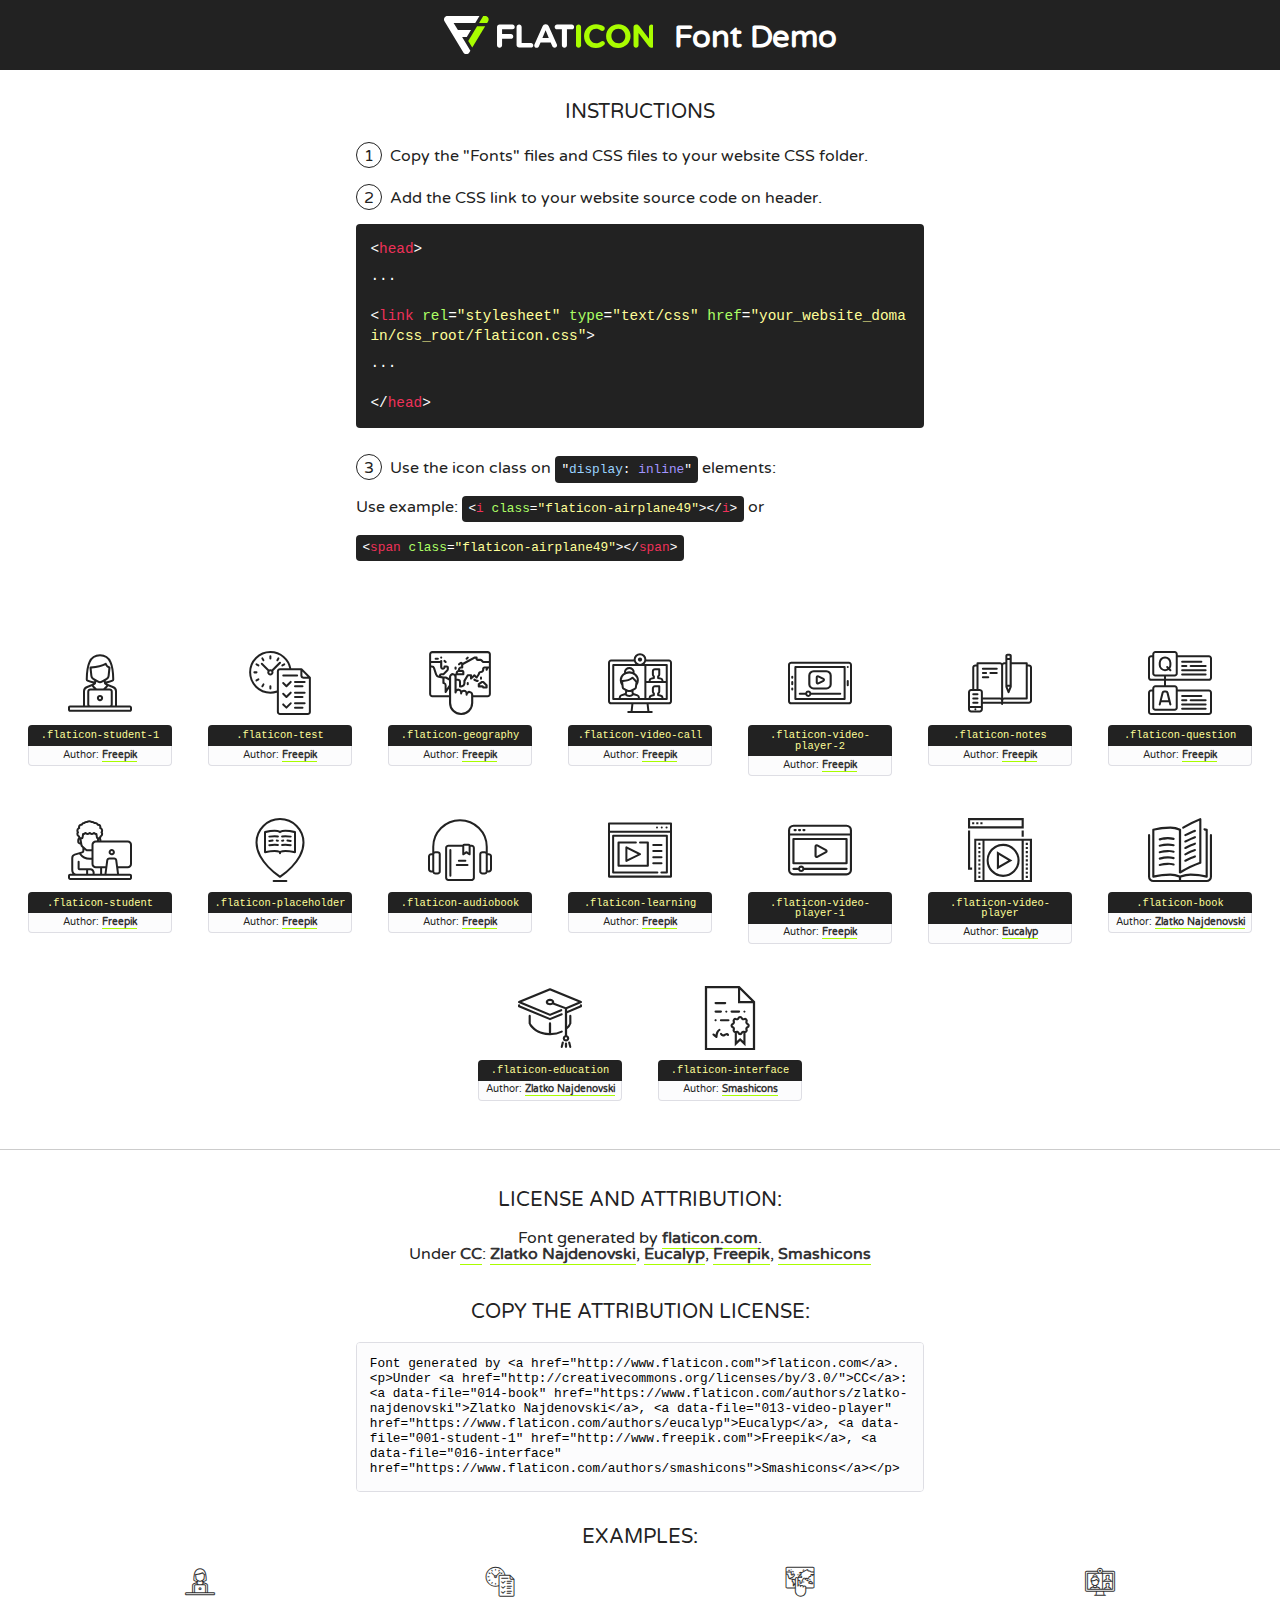
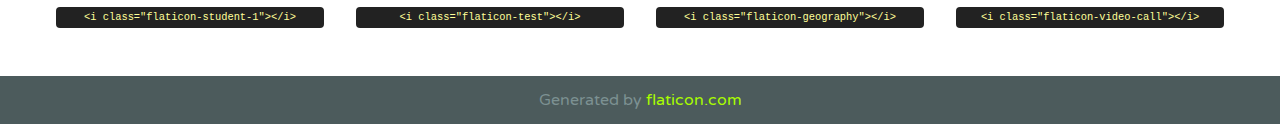
<file: fonts/flaticon/font/flaticon.html>
<!DOCTYPE html>
<!--
  Flaticon icon font: Flaticon
  Creation date: 05/04/2018 23:22
-->
<html>
<!DOCTYPE html>
<html>

<head>
    <title>Flaticon WebFont</title>
    <link href="http://fonts.googleapis.com/css?family=Varela+Round" rel="stylesheet" type="text/css" />
    <link rel="stylesheet" type="text/css" href="flaticon.css">
    <meta charset="UTF-8">
    <style>
    html, body, div, span, applet, object, iframe,
    h1, h2, h3, h4, h5, h6, p, blockquote, pre,
    a, abbr, acronym, address, big, cite, code,
    del, dfn, em, img, ins, kbd, q, s, samp,
    small, strike, strong, sub, sup, tt, var,
    b, u, i, center,
    dl, dt, dd, ol, ul, li,
    fieldset, form, label, legend,
    table, caption, tbody, tfoot, thead, tr, th, td,
    article, aside, canvas, details, embed, 
    figure, figcaption, footer, header, hgroup, 
    menu, nav, output, ruby, section, summary,
    time, mark, audio, video {
        margin: 0;
        padding: 0;
        border: 0;
        font-size: 100%;
        font: inherit;
        vertical-align: baseline;
    }
    /* HTML5 display-role reset for older browsers */
    article, aside, details, figcaption, figure, 
    footer, header, hgroup, menu, nav, section {
        display: block;
    }
    body {
        line-height: 1;
    }
    ol, ul {
        list-style: none;
    }
    blockquote, q {
        quotes: none;
    }
    blockquote:before, blockquote:after,
    q:before, q:after {
        content: '';
        content: none;
    }
    table {
        border-collapse: collapse;
        border-spacing: 0;
    }
    body {
        font-family: 'Varela Round', Helvetica, Arial, sans-serif;
        font-size: 16px;
        color: #222;
    }
    a {
        color: #333;
        border-bottom: 1px solid #a9fd00;
        font-weight: bold;
        text-decoration: none;
    }
    * {
        -moz-box-sizing: border-box;
        -webkit-box-sizing: border-box;
        box-sizing: border-box;
        margin: 0;
        padding: 0;
    }
    [class^="flaticon-"]:before, [class*=" flaticon-"]:before, [class^="flaticon-"]:after, [class*=" flaticon-"]:after {
        font-family: Flaticon;
        font-size: 30px;
        font-style: normal;
        margin-left: 20px;
        color: #333;
    }
    .wrapper {
        max-width: 600px;
        margin: auto;
        padding: 0 1em;
    }
    .title {
        font-size: 1.25em;
        text-align: center;
        margin-bottom: 1em;
        text-transform: uppercase;
    }
    header {
        text-align: center;
        background-color: #222;
        color: #fff;
        padding: 1em;
    }
    header .logo {
        width: 210px;
        height: 38px;
        display: inline-block;
        vertical-align: middle;
        margin-right: 1em;
        border: none;
    }
    header strong {
        font-size: 1.95em;
        font-weight: bold;
        vertical-align: middle;
        margin-top: 5px;
        display: inline-block;
    }
    .demo {
        margin: 2em auto;
        line-height: 1.25em;
    }
    .demo ul li {
        margin-bottom: 1em;
    }
    .demo ul li .num {
        color: #222;
        border-radius: 20px;
        display: inline-block;
        width: 26px;
        padding: 3px;
        height: 26px;
        text-align: center;
        margin-right: 0.5em;
        border: 1px solid #222;
    }
    .demo ul li code {
        background-color: #222;
        border-radius: 4px;
        padding: 0.25em 0.5em;
        display: inline-block;
        color: #fff;
        font-family: Consolas,Monaco,Lucida Console,Liberation Mono,DejaVu Sans Mono,Bitstream Vera Sans Mono,Courier New, monospace;
        font-weight: lighter;
        margin-top: 1em;
        font-size: 0.8em;
        word-break: break-all;
    }
    .demo ul li code.big {
        padding: 1em;
        font-size: 0.9em;
    }
    .demo ul li code .red {
        color: #EF3159;
    }
    .demo ul li code .green {
        color: #ACFF65;
    }
    .demo ul li code .yellow {
        color: #FFFF99;
    }
    .demo ul li code .blue {
        color: #99D3FF;
    }
    .demo ul li code .purple {
        color: #A295FF;
    }
    .demo ul li code .dots {
        margin-top: 0.5em;
        display: block;
    }
    #glyphs {
        border-bottom: 1px solid #ccc;
        padding: 2em 0;
        text-align: center;
    }
    .glyph {
        display: inline-block;
        width: 9em;
        margin: 1em;
        text-align: center;
        vertical-align: top;
        background: #FFF;
    }
    .glyph .glyph-icon {
        padding: 10px;
        display: block;
        font-family:"Flaticon";
        font-size: 64px;
        line-height: 1;
    }
    .glyph .glyph-icon:before {
        font-size: 64px;
        color: #222;
        margin-left: 0;
    }
    .class-name {
        font-size: 0.65em;
        background-color: #222;
        color: #fff;
        border-radius: 4px 4px 0 0;
        padding: 0.5em;
        color: #FFFF99;
        font-family: Consolas,Monaco,Lucida Console,Liberation Mono,DejaVu Sans Mono,Bitstream Vera Sans Mono,Courier New, monospace;
    }
    .author-name {
        font-size: 0.6em;
        background-color: #fcfcfd;
        border: 1px solid #DEDEE4;
        border-top: 0;
        border-radius: 0 0 4px 4px;
        padding: 0.5em;
    }
    .class-name:last-child {
        font-size: 10px;
        color:#888;
    }
    .class-name:last-child a {
        font-size: 10px;
        color:#555;
    }
    .class-name:last-child a:hover {
        color:#a9fd00;
    }
    .glyph > input {
        display: block;
        width: 100px;
        margin: 5px auto;
        text-align: center;
        font-size: 12px;
        cursor: text;
    }
    .glyph > input.icon-input {
        font-family:"Flaticon";
        font-size: 16px;
        margin-bottom: 10px;
    }
    .attribution .title {
        margin-top: 2em;
    }
    .attribution textarea {
        background-color: #fcfcfd;
        padding: 1em;
        border: none;
        box-shadow: none;
        border: 1px solid #DEDEE4;
        border-radius: 4px;
        resize: none;
        width: 100%;
        height: 150px;
        font-size: 0.8em;
        font-family: Consolas,Monaco,Lucida Console,Liberation Mono,DejaVu Sans Mono,Bitstream Vera Sans Mono,Courier New, monospace;
        -webkit-appearance: none;
    }
    .iconsuse {
        margin: 2em auto;
        text-align: center;
        max-width: 1200px;
    }
    .iconsuse:after {
        content: '';
        display: table;
        clear: both;
    }
    .iconsuse .image {
        float: left;
        width: 25%;
        padding: 0 1em;
    }
    .iconsuse .image p {
        margin-bottom: 1em;
    }
    .iconsuse .image span {
        display: block;
        font-size: 0.65em;
        background-color: #222;
        color: #fff;
        border-radius: 4px;
        padding: 0.5em;
        color: #FFFF99;
        margin-top: 1em;
        font-family: Consolas,Monaco,Lucida Console,Liberation Mono,DejaVu Sans Mono,Bitstream Vera Sans Mono,Courier New, monospace;
    }
    #footer {
        text-align: center;
        background-color: #4C5B5C;
        color: #7c9192;
        padding: 1em;
    }
    #footer a {
        border: none;
        color: #a9fd00;
        font-weight: normal;
    }
    @media (max-width: 960px) {
        .iconsuse .image {
            width: 50%;
        }
    }
    @media (max-width: 560px) {
        .iconsuse .image {
            width: 100%;
        }
    }
    </style>
</head>

<body class="characters-off">

    <header>
        <a href="http://www.flaticon.com" target="_blank" class="logo">
            <svg version="1.1" xmlns="http://www.w3.org/2000/svg" xmlns:xlink="http://www.w3.org/1999/xlink" xmlns:a="http://ns.adobe.com/AdobeSVGViewerExtensions/3.0/" viewBox="0 0 560.875 102.036" enable-background="new 0 0 560.875 102.036" xml:space="preserve">
                <defs>
                </defs>
                <g>
                    <g class="letters">
                        <path fill="#ffffff" d="M141.596,29.675c0-3.777,2.985-6.767,6.764-6.767h34.438c3.426,0,6.15,2.728,6.15,6.15
                        c0,3.43-2.724,6.149-6.15,6.149h-27.674v13.091h23.719c3.429,0,6.151,2.724,6.151,6.15c0,3.43-2.723,6.149-6.151,6.149h-23.719
                        v17.574c0,3.773-2.986,6.761-6.764,6.761c-3.779,0-6.764-2.989-6.764-6.761V29.675z"></path>
                        <path fill="#ffffff" d="M193.844,29.149c0-3.781,2.985-6.767,6.764-6.767c3.776,0,6.763,2.985,6.763,6.767v42.957h25.039
                        c3.426,0,6.149,2.726,6.149,6.153c0,3.425-2.723,6.15-6.149,6.15h-31.802c-3.779,0-6.764-2.986-6.764-6.768V29.149z"></path>
                        <path fill="#ffffff" d="M241.891,75.71l21.438-48.407c1.492-3.341,4.215-5.357,7.906-5.357h0.792
                        c3.686,0,6.323,2.017,7.815,5.357l21.439,48.407c0.436,0.967,0.701,1.845,0.701,2.723c0,3.602-2.809,6.501-6.414,6.501
                        c-3.161,0-5.269-1.845-6.499-4.655l-4.132-9.661h-27.059l-4.301,10.102c-1.144,2.631-3.426,4.214-6.237,4.214
                        c-3.517,0-6.24-2.81-6.24-6.325C241.1,77.64,241.451,76.677,241.891,75.71z M279.932,58.666l-8.521-20.297l-8.526,20.297H279.932
                        z"></path>
                        <path fill="#ffffff" d="M314.864,35.387H301.86c-3.429,0-6.239-2.813-6.239-6.238c0-3.429,2.811-6.24,6.239-6.24h39.533
                        c3.426,0,6.237,2.811,6.237,6.24c0,3.425-2.811,6.238-6.237,6.238h-13.001v42.785c0,3.773-2.99,6.761-6.764,6.761
                        c-3.779,0-6.764-2.989-6.764-6.761V35.387z"></path>
                        <path fill="#A9FD00" d="M352.615,29.149c0-3.781,2.985-6.767,6.767-6.767c3.774,0,6.761,2.985,6.761,6.767v49.024
                        c0,3.773-2.987,6.761-6.761,6.761c-3.781,0-6.767-2.989-6.767-6.761V29.149z"></path>
                        <path fill="#A9FD00" d="M374.132,53.836v-0.179c0-17.481,13.178-31.801,32.065-31.801c9.22,0,15.459,2.458,20.557,6.238
                        c1.402,1.054,2.637,2.985,2.637,5.357c0,3.692-2.985,6.59-6.681,6.59c-1.845,0-3.071-0.702-4.044-1.319
                        c-3.776-2.813-7.729-4.393-12.562-4.393c-10.364,0-17.831,8.611-17.831,19.154v0.173c0,10.542,7.291,19.329,17.831,19.329
                        c5.715,0,9.492-1.756,13.359-4.834c1.049-0.874,2.458-1.491,4.039-1.491c3.429,0,6.325,2.813,6.325,6.236
                        c0,2.106-1.056,3.78-2.282,4.834c-5.539,4.834-12.036,7.733-21.878,7.733C387.572,85.464,374.132,71.493,374.132,53.836z"></path>
                        <path fill="#A9FD00" d="M433.009,53.836v-0.179c0-17.481,13.79-31.801,32.766-31.801c18.981,0,32.592,14.143,32.592,31.628v0.173
                        c0,17.483-13.785,31.807-32.769,31.807C446.625,85.464,433.009,71.32,433.009,53.836z M484.224,53.836v-0.179
                        c0-10.539-7.725-19.326-18.626-19.326c-10.893,0-18.449,8.611-18.449,19.154v0.173c0,10.542,7.73,19.329,18.626,19.329
                        C476.676,72.986,484.224,64.378,484.224,53.836z"></path>
                        <path fill="#A9FD00" d="M506.233,29.321c0-3.774,2.99-6.763,6.767-6.763h1.401c3.252,0,5.183,1.583,7.029,3.953l26.093,34.265
                        V29.059c0-3.692,2.99-6.677,6.681-6.677c3.683,0,6.671,2.985,6.671,6.677v48.934c0,3.78-2.987,6.765-6.764,6.765h-0.436
                        c-3.257,0-5.188-1.581-7.034-3.953l-27.056-35.492v32.944c0,3.687-2.985,6.676-6.678,6.676c-3.683,0-6.673-2.989-6.673-6.676
                        V29.321z"></path>
                    </g>
                    <g class="insignia">
                        <path fill="#ffffff" d="M48.372,56.137h12.517l11.156-18.537H37.186L25.688,18.539h57.825L94.668,0H9.271
                        C5.925,0,2.842,1.801,1.198,4.716c-1.644,2.907-1.593,6.482,0.134,9.343l50.38,83.501c1.678,2.781,4.689,4.476,7.938,4.476
                        c3.246,0,6.257-1.695,7.935-4.476l2.898-4.804L48.372,56.137z"></path>
                        <g class="i">
                            <path fill="#A9FD00" d="M93.575,18.539h0.031v0.004l21.652,0.004l2.705-4.488c1.727-2.861,1.778-6.436,0.133-9.343
                            C116.454,1.801,113.371,0,110.026,0h-5.294L93.575,18.539z"></path>
                            <polygon fill="#A9FD00" points="88.291,27.356 64.725,66.486 75.519,84.404 109.942,27.356"></polygon>
                        </g>
                    </g>
                </g>
            </svg>
        </a>
        <strong>Font Demo</strong>
    </header>


    <section class="demo wrapper">

        <p class="title">Instructions</p>

        <ul>
            <li>
                <span class="num">1</span>Copy the "Fonts" files and CSS files to your website CSS folder.
            </li>
            <li>
                <span class="num">2</span>Add the CSS link to your website source code on header.
                <code class="big">
                    &lt;<span class="red">head</span>&gt;
                    <br/><span class="dots">...</span>
                    <br/>&lt;<span class="red">link</span> <span class="green">rel</span>=<span class="yellow">"stylesheet"</span> <span class="green">type</span>=<span class="yellow">"text/css"</span> <span class="green">href</span>=<span class="yellow">"your_website_domain/css_root/flaticon.css"</span>&gt;
                    <br/><span class="dots">...</span>
                    <br/>&lt;/<span class="red">head</span>&gt;
                </code>
            </li>

            <li>
                <p>
                    <span class="num">3</span>Use the icon class on <code>"<span class="blue">display</span>:<span class="purple"> inline</span>"</code> elements:
                    <br />
                    Use example: <code>&lt;<span class="red">i</span> <span class="green">class</span>=<span class="yellow">&quot;flaticon-airplane49&quot;</span>&gt;&lt;/<span class="red">i</span>&gt;</code> or <code>&lt;<span class="red">span</span> <span class="green">class</span>=<span class="yellow">&quot;flaticon-airplane49&quot;</span>&gt;&lt;/<span class="red">span</span>&gt;</code>
            </li>
        </ul>

    </section>




   <section id="glyphs">          
    
      
        <div class="glyph"><div class="glyph-icon flaticon-student-1"></div>
            <div class="class-name">.flaticon-student-1</div>
            <div class="author-name">Author: <a data-file="001-student-1" href="http://www.freepik.com">Freepik</a> </div> 
        </div>        
        
        <div class="glyph"><div class="glyph-icon flaticon-test"></div>
            <div class="class-name">.flaticon-test</div>
            <div class="author-name">Author: <a data-file="002-test" href="http://www.freepik.com">Freepik</a> </div> 
        </div>        
        
        <div class="glyph"><div class="glyph-icon flaticon-geography"></div>
            <div class="class-name">.flaticon-geography</div>
            <div class="author-name">Author: <a data-file="003-geography" href="http://www.freepik.com">Freepik</a> </div> 
        </div>        
        
        <div class="glyph"><div class="glyph-icon flaticon-video-call"></div>
            <div class="class-name">.flaticon-video-call</div>
            <div class="author-name">Author: <a data-file="004-video-call" href="http://www.freepik.com">Freepik</a> </div> 
        </div>        
        
        <div class="glyph"><div class="glyph-icon flaticon-video-player-2"></div>
            <div class="class-name">.flaticon-video-player-2</div>
            <div class="author-name">Author: <a data-file="005-video-player-2" href="http://www.freepik.com">Freepik</a> </div> 
        </div>        
        
        <div class="glyph"><div class="glyph-icon flaticon-notes"></div>
            <div class="class-name">.flaticon-notes</div>
            <div class="author-name">Author: <a data-file="006-notes" href="http://www.freepik.com">Freepik</a> </div> 
        </div>        
        
        <div class="glyph"><div class="glyph-icon flaticon-question"></div>
            <div class="class-name">.flaticon-question</div>
            <div class="author-name">Author: <a data-file="007-question" href="http://www.freepik.com">Freepik</a> </div> 
        </div>        
        
        <div class="glyph"><div class="glyph-icon flaticon-student"></div>
            <div class="class-name">.flaticon-student</div>
            <div class="author-name">Author: <a data-file="008-student" href="http://www.freepik.com">Freepik</a> </div> 
        </div>        
        
        <div class="glyph"><div class="glyph-icon flaticon-placeholder"></div>
            <div class="class-name">.flaticon-placeholder</div>
            <div class="author-name">Author: <a data-file="009-placeholder" href="http://www.freepik.com">Freepik</a> </div> 
        </div>        
        
        <div class="glyph"><div class="glyph-icon flaticon-audiobook"></div>
            <div class="class-name">.flaticon-audiobook</div>
            <div class="author-name">Author: <a data-file="010-audiobook" href="http://www.freepik.com">Freepik</a> </div> 
        </div>        
        
        <div class="glyph"><div class="glyph-icon flaticon-learning"></div>
            <div class="class-name">.flaticon-learning</div>
            <div class="author-name">Author: <a data-file="011-learning" href="http://www.freepik.com">Freepik</a> </div> 
        </div>        
        
        <div class="glyph"><div class="glyph-icon flaticon-video-player-1"></div>
            <div class="class-name">.flaticon-video-player-1</div>
            <div class="author-name">Author: <a data-file="012-video-player-1" href="http://www.freepik.com">Freepik</a> </div> 
        </div>        
        
        <div class="glyph"><div class="glyph-icon flaticon-video-player"></div>
            <div class="class-name">.flaticon-video-player</div>
            <div class="author-name">Author: <a data-file="013-video-player" href="https://www.flaticon.com/authors/eucalyp">Eucalyp</a> </div> 
        </div>        
        
        <div class="glyph"><div class="glyph-icon flaticon-book"></div>
            <div class="class-name">.flaticon-book</div>
            <div class="author-name">Author: <a data-file="014-book" href="https://www.flaticon.com/authors/zlatko-najdenovski">Zlatko Najdenovski</a> </div> 
        </div>        
        
        <div class="glyph"><div class="glyph-icon flaticon-education"></div>
            <div class="class-name">.flaticon-education</div>
            <div class="author-name">Author: <a data-file="015-education" href="https://www.flaticon.com/authors/zlatko-najdenovski">Zlatko Najdenovski</a> </div> 
        </div>        
        
        <div class="glyph"><div class="glyph-icon flaticon-interface"></div>
            <div class="class-name">.flaticon-interface</div>
            <div class="author-name">Author: <a data-file="016-interface" href="https://www.flaticon.com/authors/smashicons">Smashicons</a> </div> 
        </div>        
        

    </section>



    <section class="attribution wrapper"   style="text-align:center;">

      <div class="title">License and attribution:</div><div class="attrDiv">Font generated by <a href="http://www.flaticon.com">flaticon.com</a>. <div><p>Under <a href="http://creativecommons.org/licenses/by/3.0/">CC</a>: <a data-file="014-book" href="https://www.flaticon.com/authors/zlatko-najdenovski">Zlatko Najdenovski</a>, <a data-file="013-video-player" href="https://www.flaticon.com/authors/eucalyp">Eucalyp</a>, <a data-file="001-student-1" href="http://www.freepik.com">Freepik</a>, <a data-file="016-interface" href="https://www.flaticon.com/authors/smashicons">Smashicons</a></p>  </div>
      </div>
      <div class="title">Copy the Attribution License:</div>

    <textarea onclick="this.focus();this.select();">Font generated by &lt;a href=&quot;http://www.flaticon.com&quot;&gt;flaticon.com&lt;/a&gt;. <p>Under <a href="http://creativecommons.org/licenses/by/3.0/">CC</a>: <a data-file="014-book" href="https://www.flaticon.com/authors/zlatko-najdenovski">Zlatko Najdenovski</a>, <a data-file="013-video-player" href="https://www.flaticon.com/authors/eucalyp">Eucalyp</a>, <a data-file="001-student-1" href="http://www.freepik.com">Freepik</a>, <a data-file="016-interface" href="https://www.flaticon.com/authors/smashicons">Smashicons</a></p>  
     </textarea>

    </section>

    <section class="iconsuse">

          <div class="title">Examples:</div>            
             
            <div class="image">
                <p>
                    <i class="glyph-icon flaticon-student-1"></i> 
                    <span>&lt;i class=&quot;flaticon-student-1&quot;&gt;&lt;/i&gt;</span>
                </p>
            </div>
            
            <div class="image">
                <p>
                    <i class="glyph-icon flaticon-test"></i> 
                    <span>&lt;i class=&quot;flaticon-test&quot;&gt;&lt;/i&gt;</span>
                </p>
            </div>
            
            <div class="image">
                <p>
                    <i class="glyph-icon flaticon-geography"></i> 
                    <span>&lt;i class=&quot;flaticon-geography&quot;&gt;&lt;/i&gt;</span>
                </p>
            </div>
            
            <div class="image">
                <p>
                    <i class="glyph-icon flaticon-video-call"></i> 
                    <span>&lt;i class=&quot;flaticon-video-call&quot;&gt;&lt;/i&gt;</span>
                </p>
            </div>
                       
        </div>
                            
    </section>

<div id="footer">
    <div>Generated by <a href="http://www.flaticon.com">flaticon.com</a>
    </div>
</div>



</body>
</html>
</file>
<file: fonts/flaticon/font/flaticon.css>
/*
  	Flaticon icon font: Flaticon
  	Creation date: 05/04/2018 23:22
  	*/

@font-face {
  font-family: "Flaticon";
  src: url("./Flaticon.eot");
  src: url("./Flaticon.eot?#iefix") format("embedded-opentype"),
       url("./Flaticon.woff") format("woff"),
       url("./Flaticon.ttf") format("truetype"),
       url("./Flaticon.svg#Flaticon") format("svg");
  font-weight: normal;
  font-style: normal;
}

@media screen and (-webkit-min-device-pixel-ratio:0) {
  @font-face {
    font-family: "Flaticon";
    src: url("./Flaticon.svg#Flaticon") format("svg");
  }
}

[class^="flaticon-"]:before, [class*=" flaticon-"]:before,
[class^="flaticon-"]:after, [class*=" flaticon-"]:after {   
  font-family: Flaticon;
        font-size: 20px;
font-style: normal;
margin-left: 20px;
}

.flaticon-student-1:before { content: "\f100"; }
.flaticon-test:before { content: "\f101"; }
.flaticon-geography:before { content: "\f102"; }
.flaticon-video-call:before { content: "\f103"; }
.flaticon-video-player-2:before { content: "\f104"; }
.flaticon-notes:before { content: "\f105"; }
.flaticon-question:before { content: "\f106"; }
.flaticon-student:before { content: "\f107"; }
.flaticon-placeholder:before { content: "\f108"; }
.flaticon-audiobook:before { content: "\f109"; }
.flaticon-learning:before { content: "\f10a"; }
.flaticon-video-player-1:before { content: "\f10b"; }
.flaticon-video-player:before { content: "\f10c"; }
.flaticon-book:before { content: "\f10d"; }
.flaticon-education:before { content: "\f10e"; }
.flaticon-interface:before { content: "\f10f"; }
</file>
